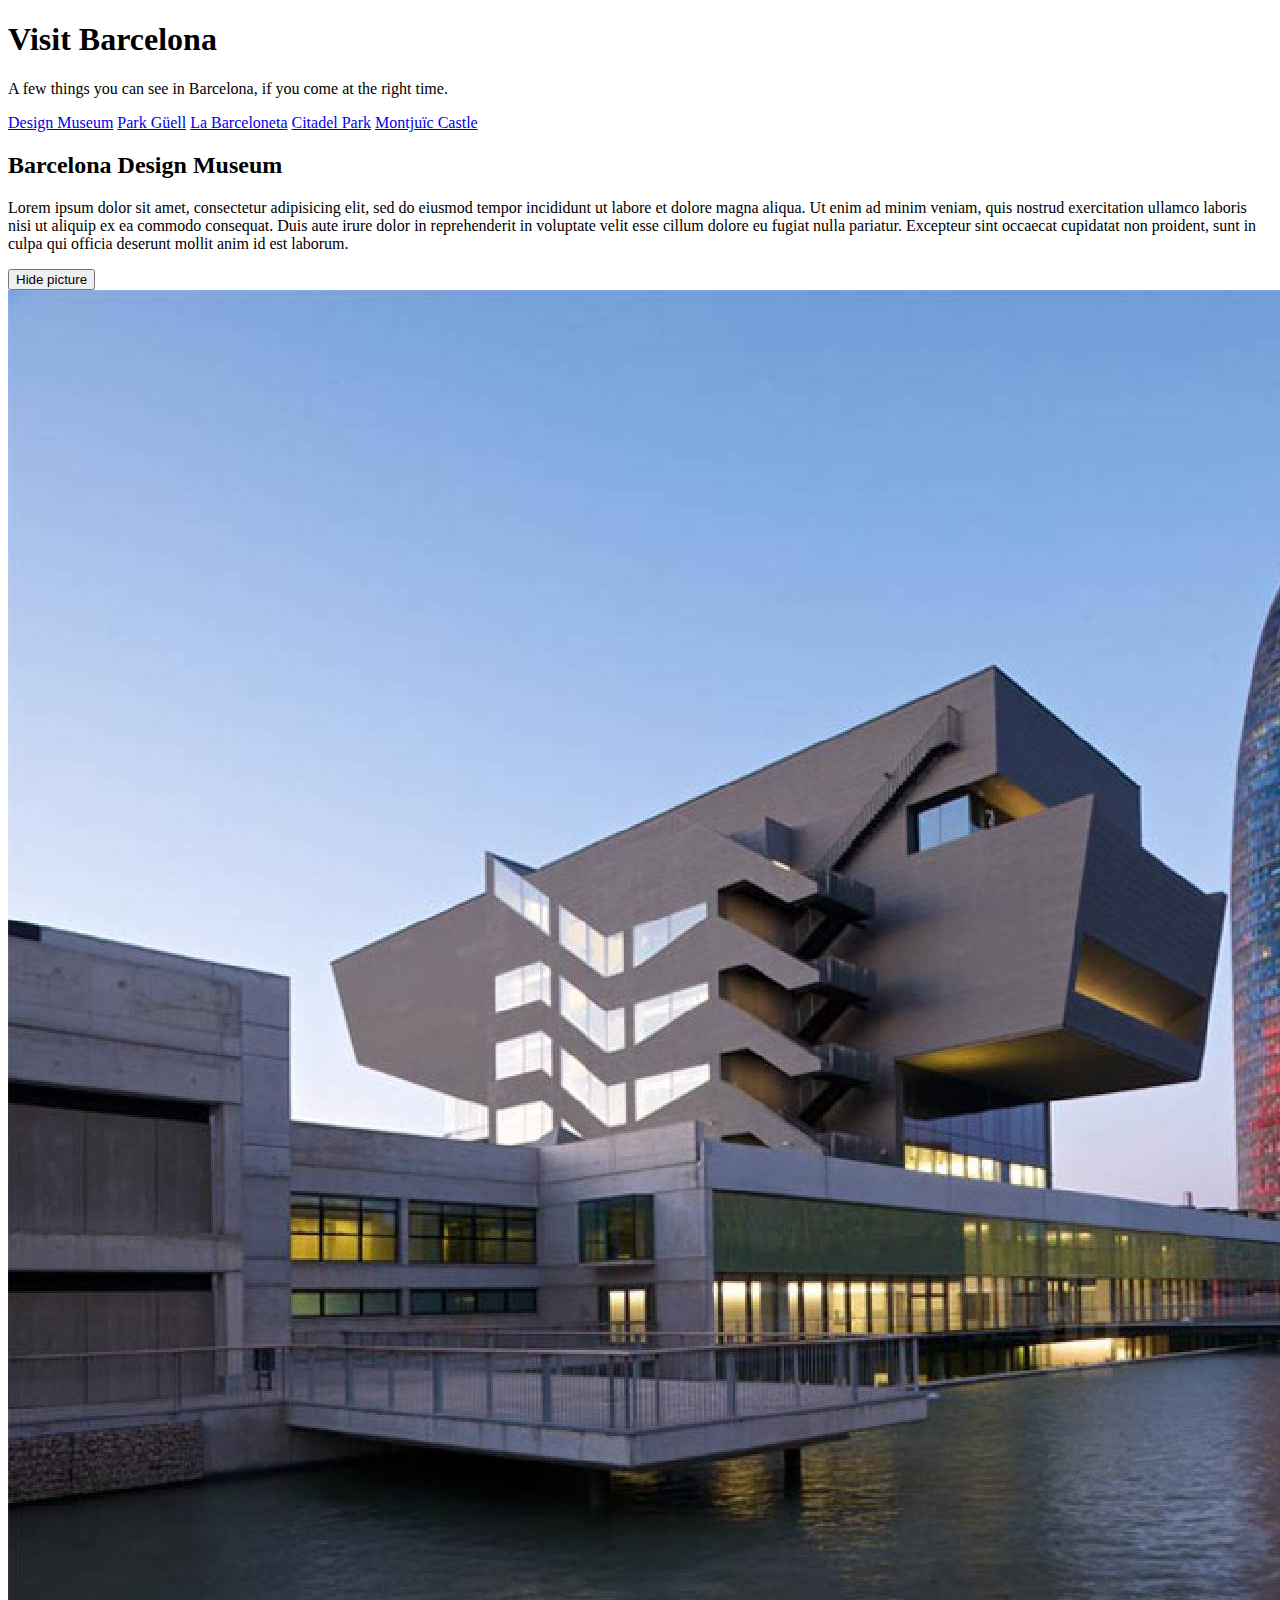
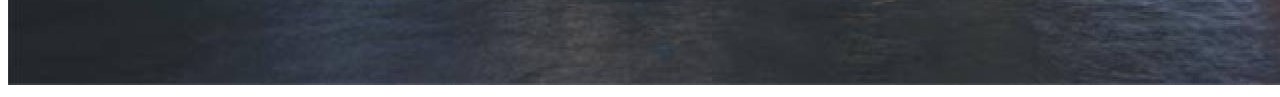
<file: barcelona/index.html>
<!DOCTYPE html>
<html lang="en" dir="ltr">

   <head>
      <meta charset="utf-8">
      <title>Visiting Barcelona</title>
      <link rel="stylesheet" href="css/style.css">
   </head>

   <body>
      <header>
         <h1 id="bcn">Visit Barcelona</h1>
         <p>A few things you can see in Barcelona, if you come at the right time.</p>
         <nav>
            <a href="#" id="disseny">Design Museum</a>
            <a href="#" id="guell">Park Güell</a>
            <a href="#" id="barceloneta">La Barceloneta</a>
            <a href="#" id="citadel">Citadel Park</a>
            <a href="#" id="montjuic">Montjuïc Castle</a>
         </nav>
      </header>
      <main>
         <h2 id="title">Barcelona Design Museum</h2>
         <section id="a_box">

         </section>
         <section id="">
            <p>Lorem ipsum dolor sit amet, consectetur adipisicing elit, sed do eiusmod tempor incididunt ut labore et dolore magna aliqua. Ut enim ad minim veniam, quis nostrud exercitation ullamco laboris nisi ut aliquip ex ea commodo
               consequat. Duis aute irure dolor in reprehenderit in voluptate velit esse cillum dolore eu fugiat nulla pariatur. Excepteur sint occaecat cupidatat non proident, sunt in culpa qui officia deserunt mollit anim id est laborum.</p>
         </section>

         <button type="button" name="button">Hide picture</button>
         <img src="images/disseny.jpg" alt="" id="main_pic" class="image">
      </main>

      <!-- Scripts -->
      <script src="https://ajax.googleapis.com/ajax/libs/jquery/3.3.1/jquery.min.js">
      </script>
      <script>
         var bcnClicked = false;
         var imgBig = "no";
         $(document).ready(function() {
            $("#bcn").click(function() {
               if (bcnClicked === true) {
                  //bcnClicked is true. We have to make the font small.
                  $("#bcn").css("font-size", "40px");
                  bcnClicked = false;
               } else {
                  //bcnClicked is false. We have to make the font big.
                  $("#bcn").css("font-size", "60px");
                  bcnClicked = true;
               }
            });
            $("#bcn").click(function() {
               if (imgBig === "no") {
                  //we have not clicked the image. Make it bigger.
                  $("#main_pic").css("width", "800px");
                  imgBig = "yes";
               } else {
                  //make it smaller.
                  $("#main_pic").css("width", "400px");
                  imgBig = "no";


               }
            });
            //$("#a_box").html("<p>This is a paragraph.</p>");

         });

      </script>
   </body>

</html>
</file>
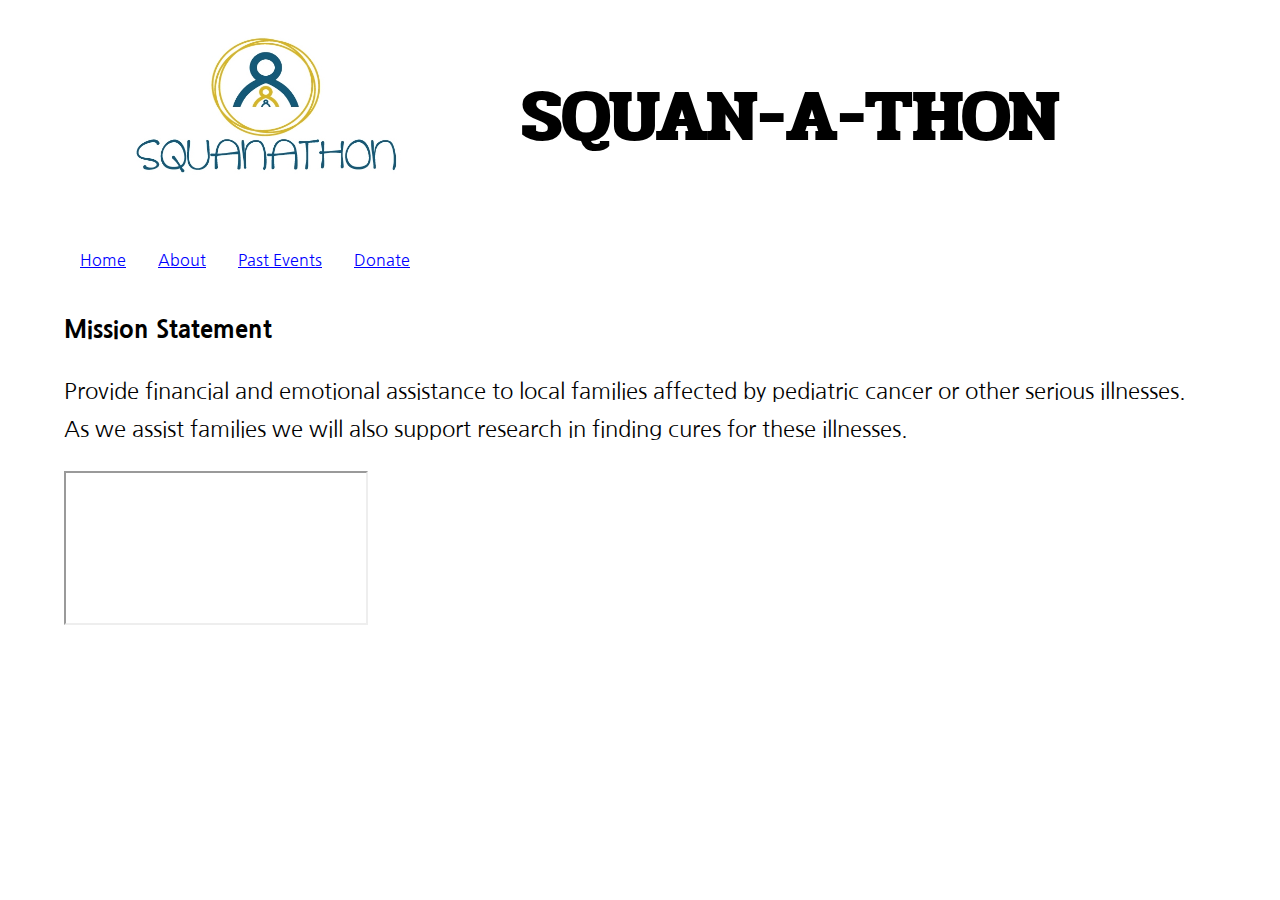
<file: FinalWebsite/index.html>
<!DOCTYPE html>
<html lang="en" dir="ltr">

	<head>
		<!-- Global site tag (gtag.js) - Google Analytics-->
		<script async src="https://www.googletagmanager.com/gtag/js?id=UA-152968146-1"></script>
		<script>
			window.dataLayer = window.dataLayer || [];

			function gtag() {
				dataLayer.push(arguments);
			}
			gtag('js', new Date());
			gtag('config', 'UA-152968146-1');

		</script>

		<meta charset="utf-8">
		<link rel="stylesheet" href="css/main.css">
		<link rel="stylesheet" href="css/index.css">
		<link rel="stylesheet" href="css/mobile.css">

		<link href="https://fonts.googleapis.com/css?family=Indie+Flower&display=swap" rel="stylesheet">
		<link href="https://fonts.googleapis.com/css?family=Nanum+Gothic:400,700,800&display=swap" rel="stylesheet">
		<link href="https://fonts.googleapis.com/css?family=Pridi&display=swap" rel="stylesheet">

		<link href="https://fonts.googleapis.com/css?family=Pridi&display=swap" rel="stylesheet">
		<title>Squan-a-Thon</title>
	</head>

	<body>
		<header>
			<section class="grid">
				<section>
					<img id="logo" src="images/logo.jpeg" alt="logo">
				</section>
				<section>
					<h1 id="h1">SQUAN-A-THON</h1>
				</section>
			</section>
			<ul>
				<li> <a href="index.html">Home</a> </li>
				<li> <a href="about.html">About</a> </li>
				<li><a href="past.html">Past Events</a> </li>
				<li> <a href="donate.html">Donate</a> </li>
			</ul>


		</header>
		<main>
			<h2> Mission Statement </h2>
			<section class="grid_container-index">
				<section class="mission">

					<p class="statement">Provide financial and emotional assistance to local families affected by pediatric cancer or other serious illnesses. As we assist families we will also support research in finding cures for these illnesses.
					</p>
				</section>

				<section>
					<!-- <a href="https://www.youtube.com/watch?v=NHTIXMdnPjQ">
						<img id="img2016" src="images/homepagepic.jpg" alt="2016">
					</a> -->
					<iframe id="home_movie" src="https://www.youtube.com/embed/NHTIXMdnPjQ" allow="accelerometer; autoplay; encrypted-media; gyroscope; picture-in-picture" allowfullscreen></iframe>
				</section>
			</section>
		</main>
	</body>

</html>
</file>
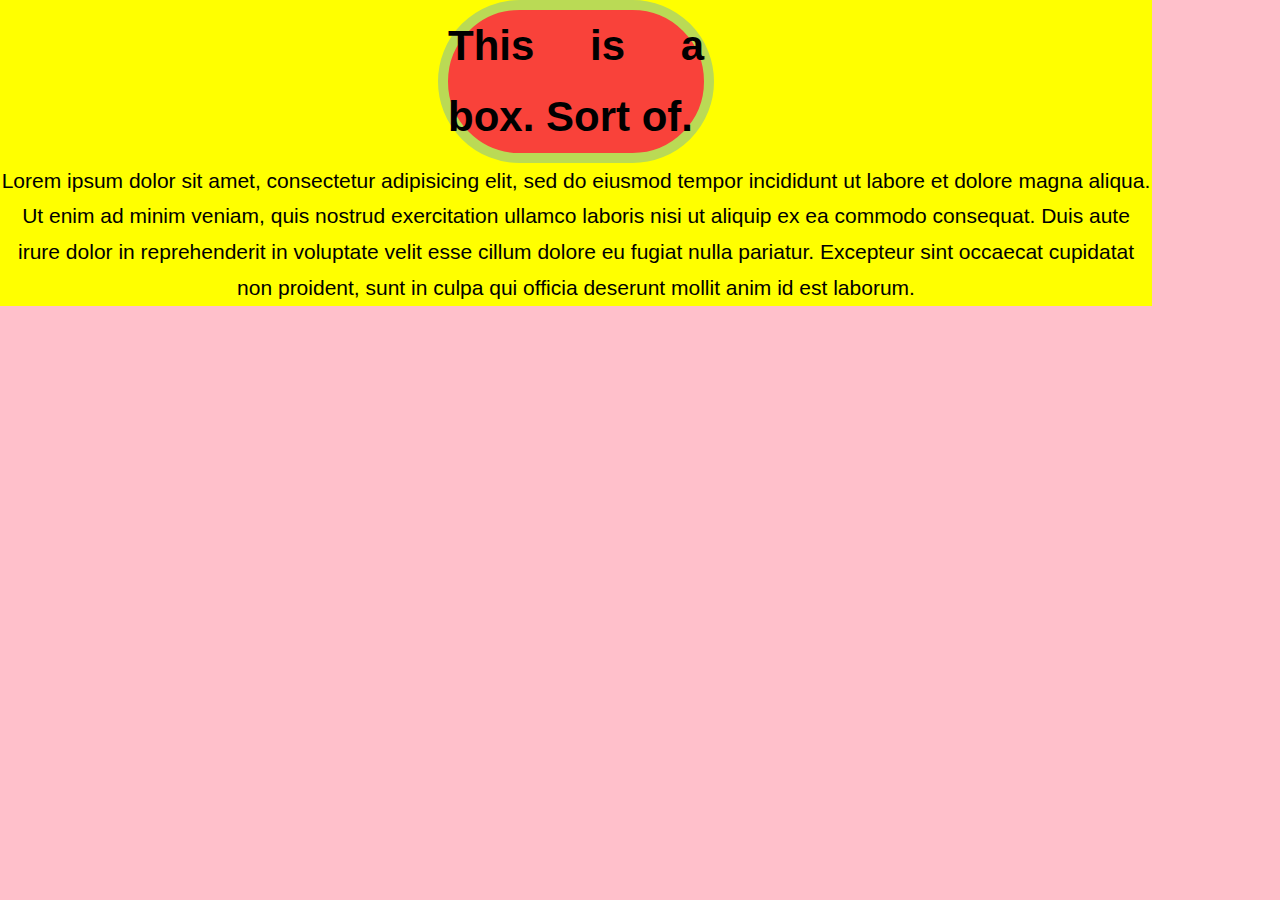
<file: class_examples/box_model/index.html>
<!DOCTYPE html>
<html lang="en" dir="ltr">
    <head>
        <meta charset="utf-8">
        <title>An example of the Box Model</title>
        <meta name= "author" content="Karly Grogan">
        <link rel="stylesheet" href="style.css">
        <link rel= "stylesheet" href="queries.css">
    </head>
    <body>
        <main>
            <article class="my_box">
                <h1>This is a box. Sort of.</h1>
                <p> Lorem ipsum dolor sit amet, consectetur adipisicing elit,
                    sed do eiusmod tempor incididunt ut labore et dolore magna aliqua.
                    Ut enim ad minim veniam, quis nostrud exercitation ullamco laboris
                    nisi ut aliquip ex ea commodo consequat. Duis aute irure dolor in
                    reprehenderit in voluptate velit esse cillum dolore eu fugiat nulla pariatur.
                    Excepteur sint occaecat cupidatat non proident, sunt in culpa qui officia deserunt
                    mollit anim id est laborum.
                </p>
            </article>
        </main>
    </body>
</html>
</file>
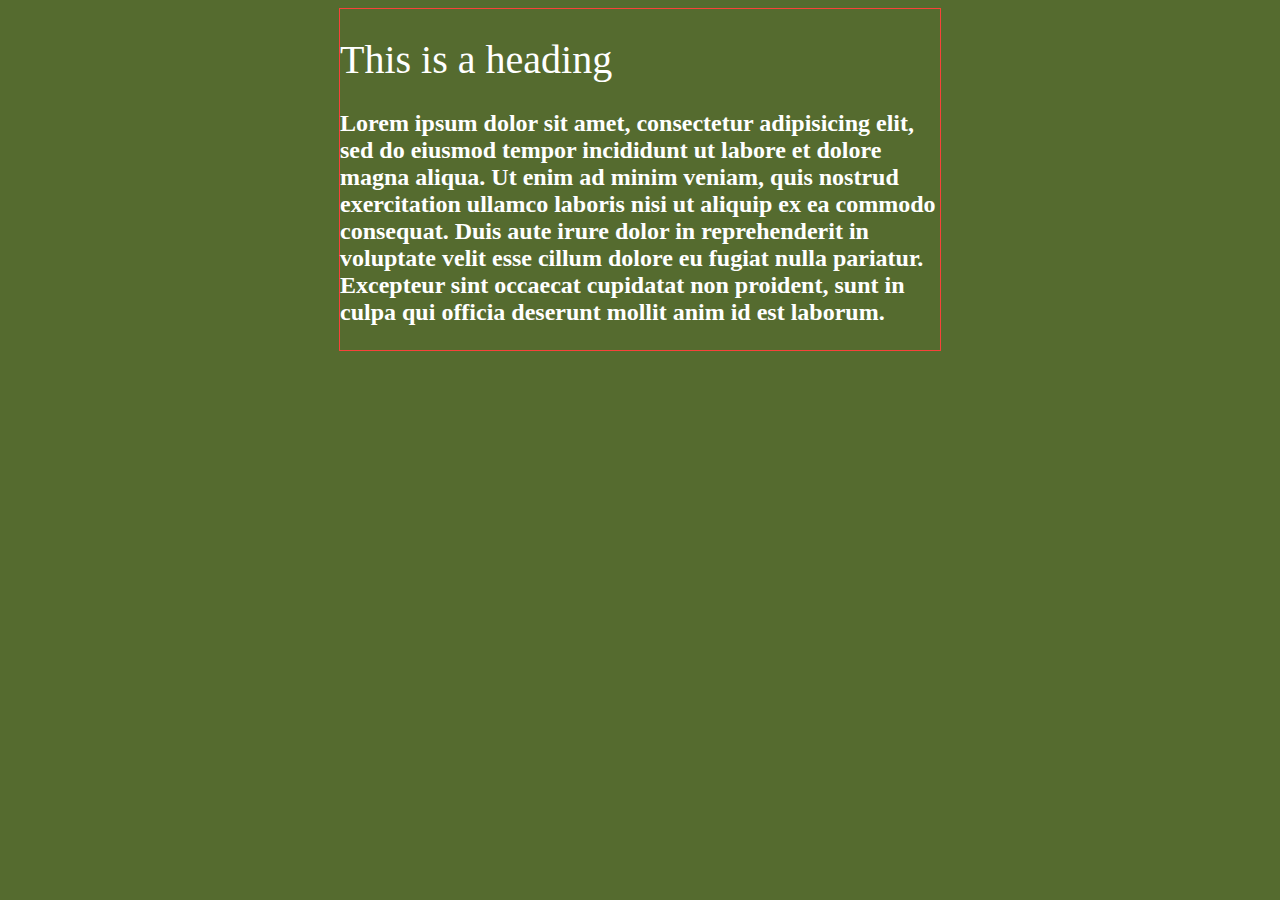
<file: class_examples/css_intro/index.html>
<!DOCTYPE html>
<html lang="en" dir="ltr">
  <head>
    <meta charset="utf-8">
    <title></title>
    <link rel="stylesheet" href="style.css">
  </head>
  <body>
      <main>
          <section id="centered">
            <h1>This is a heading</h1>
            <p>Lorem ipsum dolor sit amet, consectetur adipisicing elit,
              sed do eiusmod tempor incididunt ut labore et dolore magna aliqua.
              Ut enim ad minim veniam, quis nostrud exercitation ullamco laboris nisi
              ut aliquip ex ea commodo consequat. Duis aute irure dolor in reprehenderit in voluptate velit esse
              cillum dolore eu fugiat nulla pariatur. Excepteur sint occaecat cupidatat non proident, sunt in
              culpa qui officia deserunt mollit anim id est laborum.</p>
          </section>

      </main>
  </body>
</html>
</file>
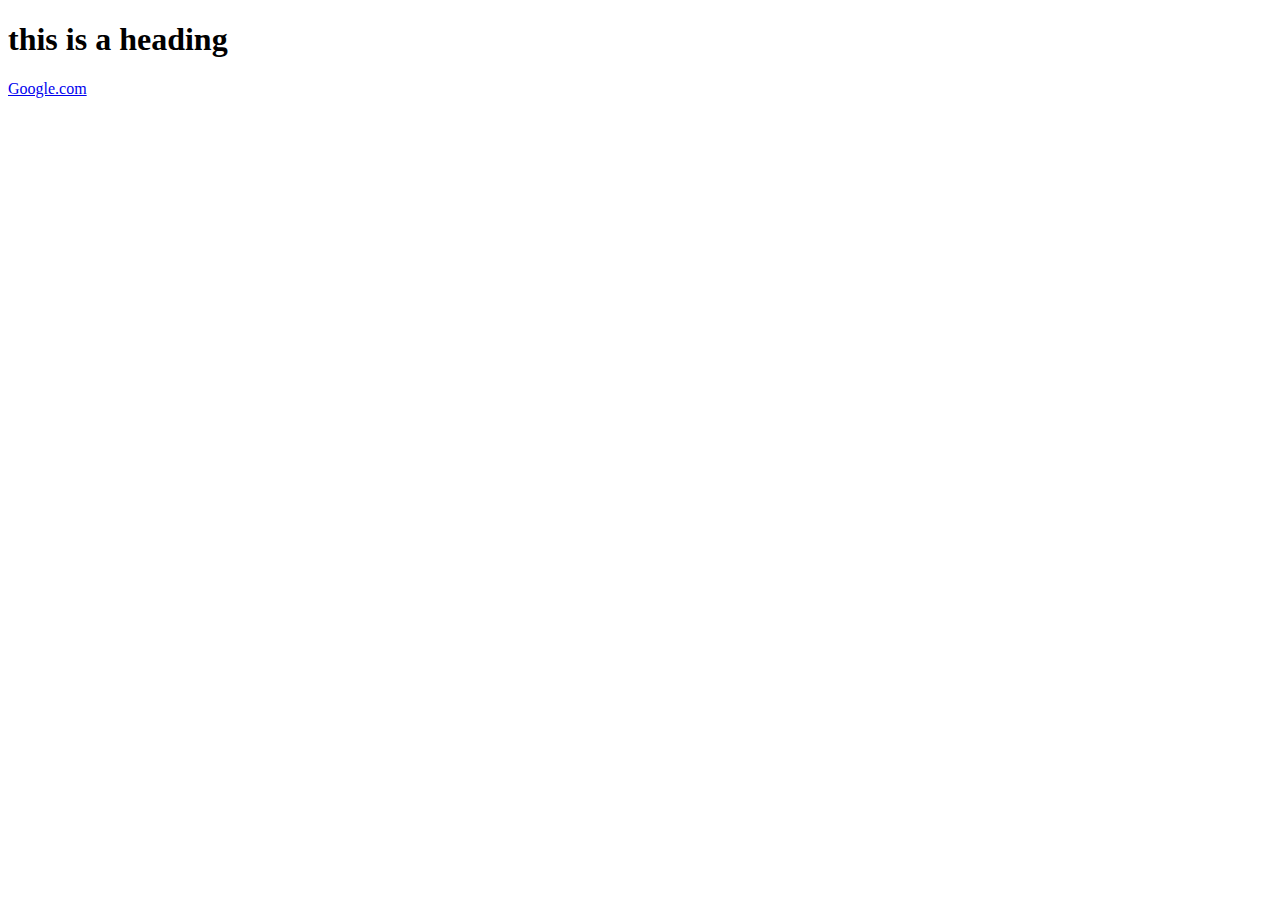
<file: class_examples/js_intro/index.html>
<!DOCTYPE html>
<html lang="en" dir="ltr">
    <head>
        <meta charset="utf-8">
        <title>My Title</title>
        <script src= "https:////ajax.googleapis.com/ajax/libs/jquery/3.3.1/jquery.min.js"> </script>
    </head>
    <body>
        <h1>this is a heading</h1>
        <a href="https://google.com"> Google.com</a>
        <script src="script.js"> </script>

    </body>
</html>
</file>
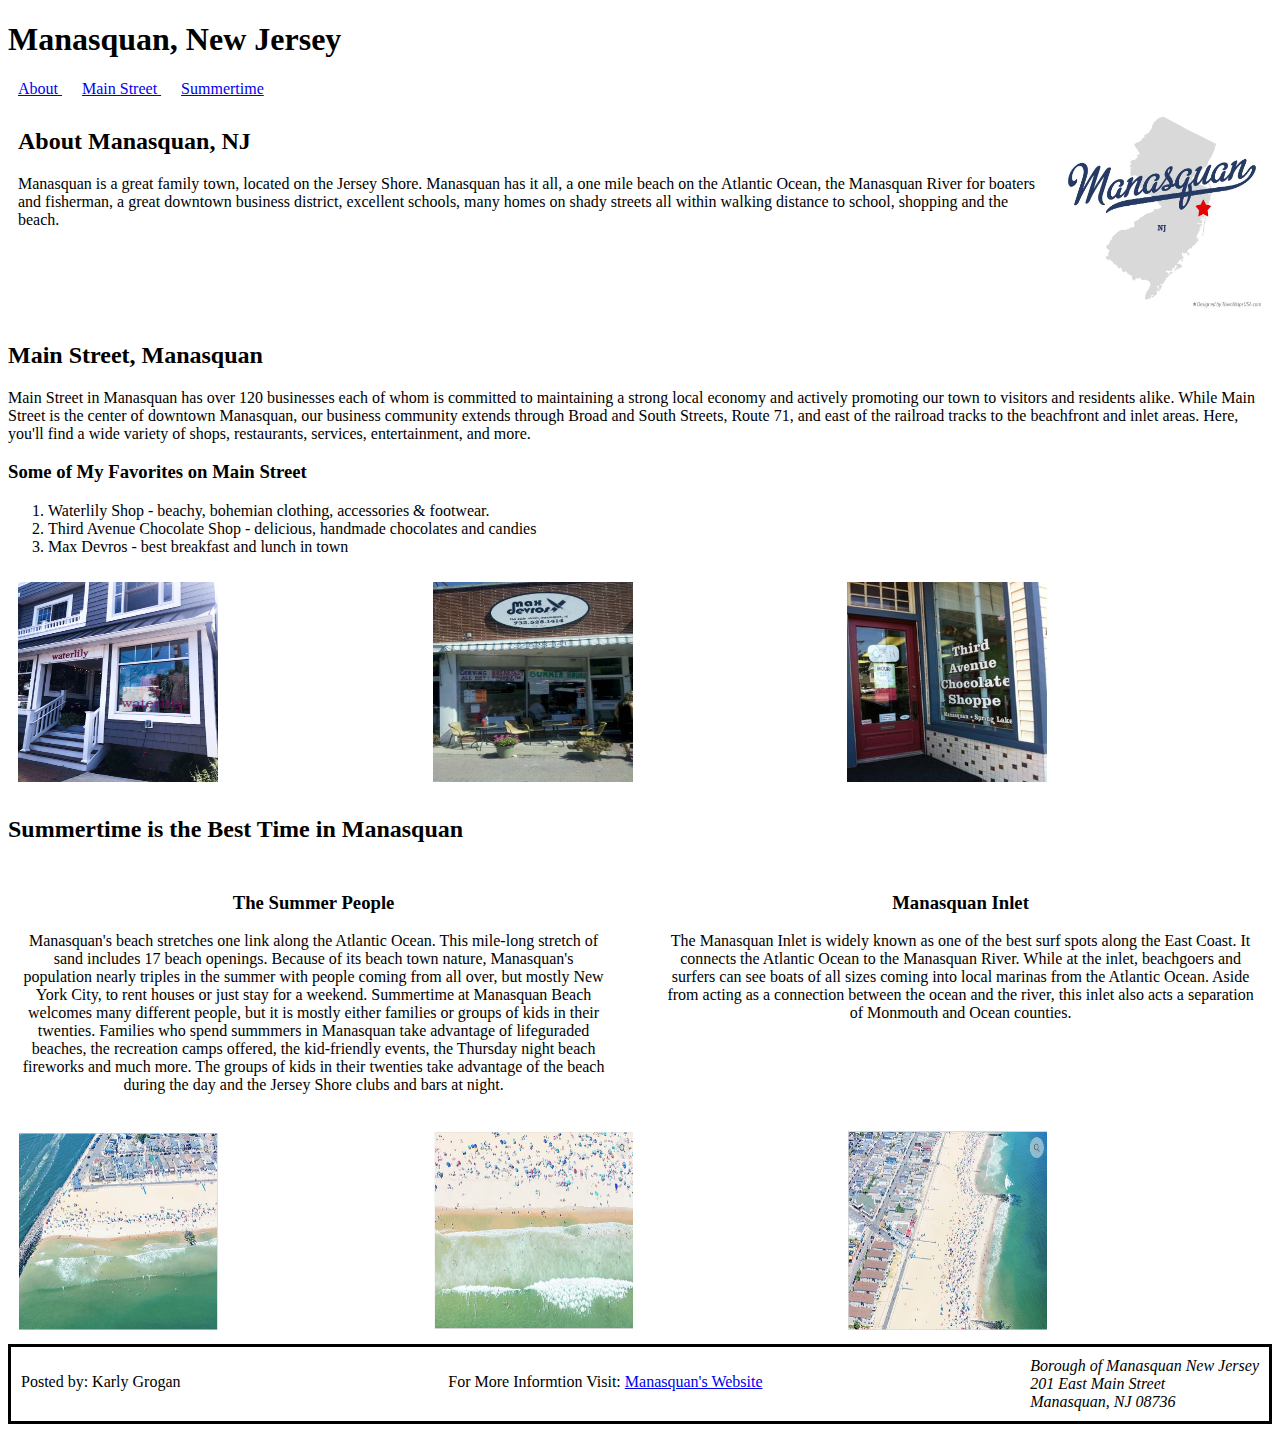
<file: homework/responsive/index.html>
<!DOCTYPE html>
<html lang="en" dir="ltr">

   <head>
      <meta charset="utf-8">
      <meta name="author" content="Karly Grogan">
      <meta name="description" content="this is a website about Manasquan, New Jersey">
      <meta name="viewport" content="width=device-width">
      <link rel="stylesheet" href="css/mobile.css">
      <link rel="stylesheet" href="css/desktop.css">

      <title>Manasquan, New Jersey</title>
   </head>

   <body>
      <header>
         <h1> Manasquan, New Jersey </h1>
      </header>
      <main>
         <nav>
            <ul>
               <li> <a href="#about"> About </a> </li>
               <li> <a href="#mainstreet"> Main Street </a> </li>
               <li> <a href="#summer"> Summertime </a> </li>
            </ul>
         </nav>
         <div class="grid_container1">
            <div>
               <h2 class="heading" id="about"> About Manasquan, NJ </h2>
               <p> Manasquan is a great family town, located on the Jersey Shore. Manasquan has it all,
                  a one mile beach on the Atlantic Ocean, the Manasquan River for boaters and fisherman,
                  a great downtown business district, excellent schools, many homes on shady streets all
                  within walking distance to school, shopping and the beach.</p>
            </div>
            <div>
               <img src="images/map.jpg" alt="Manasquan" width="200" height="200">
            </div>
         </div>

         <h2 class="heading" id="mainstreet"> Main Street, Manasquan </h2>
         <p> Main Street in Manasquan has over 120 businesses each of whom is committed to
            maintaining a strong local economy and actively promoting our town to visitors and
            residents alike. While Main Street is the center of downtown Manasquan, our business
            community extends through Broad and South Streets, Route 71, and east of the railroad
            tracks to the beachfront and inlet areas. Here, you'll find a wide variety of shops,
            restaurants, services, entertainment, and more.</p>
         <h3> Some of My Favorites on Main Street</h3>
         <ol>
            <li> Waterlily Shop - beachy, bohemian clothing, accessories & footwear. </li>
            <li> Third Avenue Chocolate Shop - delicious, handmade chocolates and candies </li>
            <li> Max Devros - best breakfast and lunch in town </li>
         </ol>
         <div class="grid_container2">
            <div>
               <a target="_blank" href="waterlilyt.jpg">
                  <img src="images/waterlilyt.jpg" alt="Waterlily" width="200" height="200">
               </a>
            </div>

            <div>
               <a target="_blank" href="maxdevros.jpg">
                  <img src="images/maxdevros.jpg" alt="Max Devros" width="200" height="200">
               </a>
            </div>

            <div>
               <img src="images/tacs.jpg" alt="Third Ave Chocolate Shop" width="200" height="200">
               <a target="_blank" href="tacs.jpg">
               </a>
            </div>
         </div>

         <h2 class="heading" id="summer"> Summertime is the Best Time in Manasquan </h2>
         <div class="grid_container3">
            <div>
               <h3> The Summer People </h3>
               <p>Manasquan's beach stretches one link along the Atlantic Ocean. This mile-long stretch of sand
                  includes 17 beach openings. Because of its beach town nature, Manasquan's population nearly triples
                  in the summer with people coming from all over, but mostly New York City, to rent houses
                  or just stay for a weekend. Summertime at Manasquan Beach welcomes many different people, but it is
                  mostly either families or groups of kids in their twenties. Families who spend summmers in Manasquan
                  take advantage of lifeguraded beaches, the recreation camps offered, the kid-friendly events, the
                  Thursday night beach fireworks and much more. The groups of kids in their twenties take advantage of the beach
                  during the day and the Jersey Shore clubs and bars at night.</p>
            </div>
            <div>
               <h3> Manasquan Inlet </h3>
               <p> The Manasquan Inlet is widely known as one of the best surf spots along the East Coast.
                  It connects the Atlantic Ocean to the Manasquan River. While at the inlet, beachgoers
                  and surfers can see boats of all sizes coming into local marinas from the Atlantic Ocean.
                  Aside from acting as a connection between the ocean and the river, this inlet also
                  acts a separation of Monmouth and Ocean counties.</p>
            </div>
         </div>

         <div class="grid_container2">
            <div>
               <a target="_blank" href="inlet.jpg">
                  <img src="images/inlet.jpg" alt="Manasquan Inlet" width="200" height="200">
               </a>
            </div>

            <div>
               <a target="_blank" href="riddle.jpg">
                  <img src="images/riddle.jpg" alt="Riddle" width="200" height="200">
               </a>
            </div>

            <div>
               <a target="_blank" href="main.jpg">
                  <img src="images/main.jpg" alt="Main" width="200" height="200">
               </a>
            </div>
         </div>
      </main>
      <footer>
         <div class="grid_container4">
            <p> Posted by: Karly Grogan </p>
            <p> For More Informtion Visit:
               <a href="https://www.manasquan-nj.gov/home/pages/about-manasquan">Manasquan's Website</a>
            </p>
            <address> Borough of Manasquan New Jersey <br>
               201 East Main Street <br>
               Manasquan, NJ 08736
            </address>
         </div>
      </footer>




   </body>

</html>
</file>
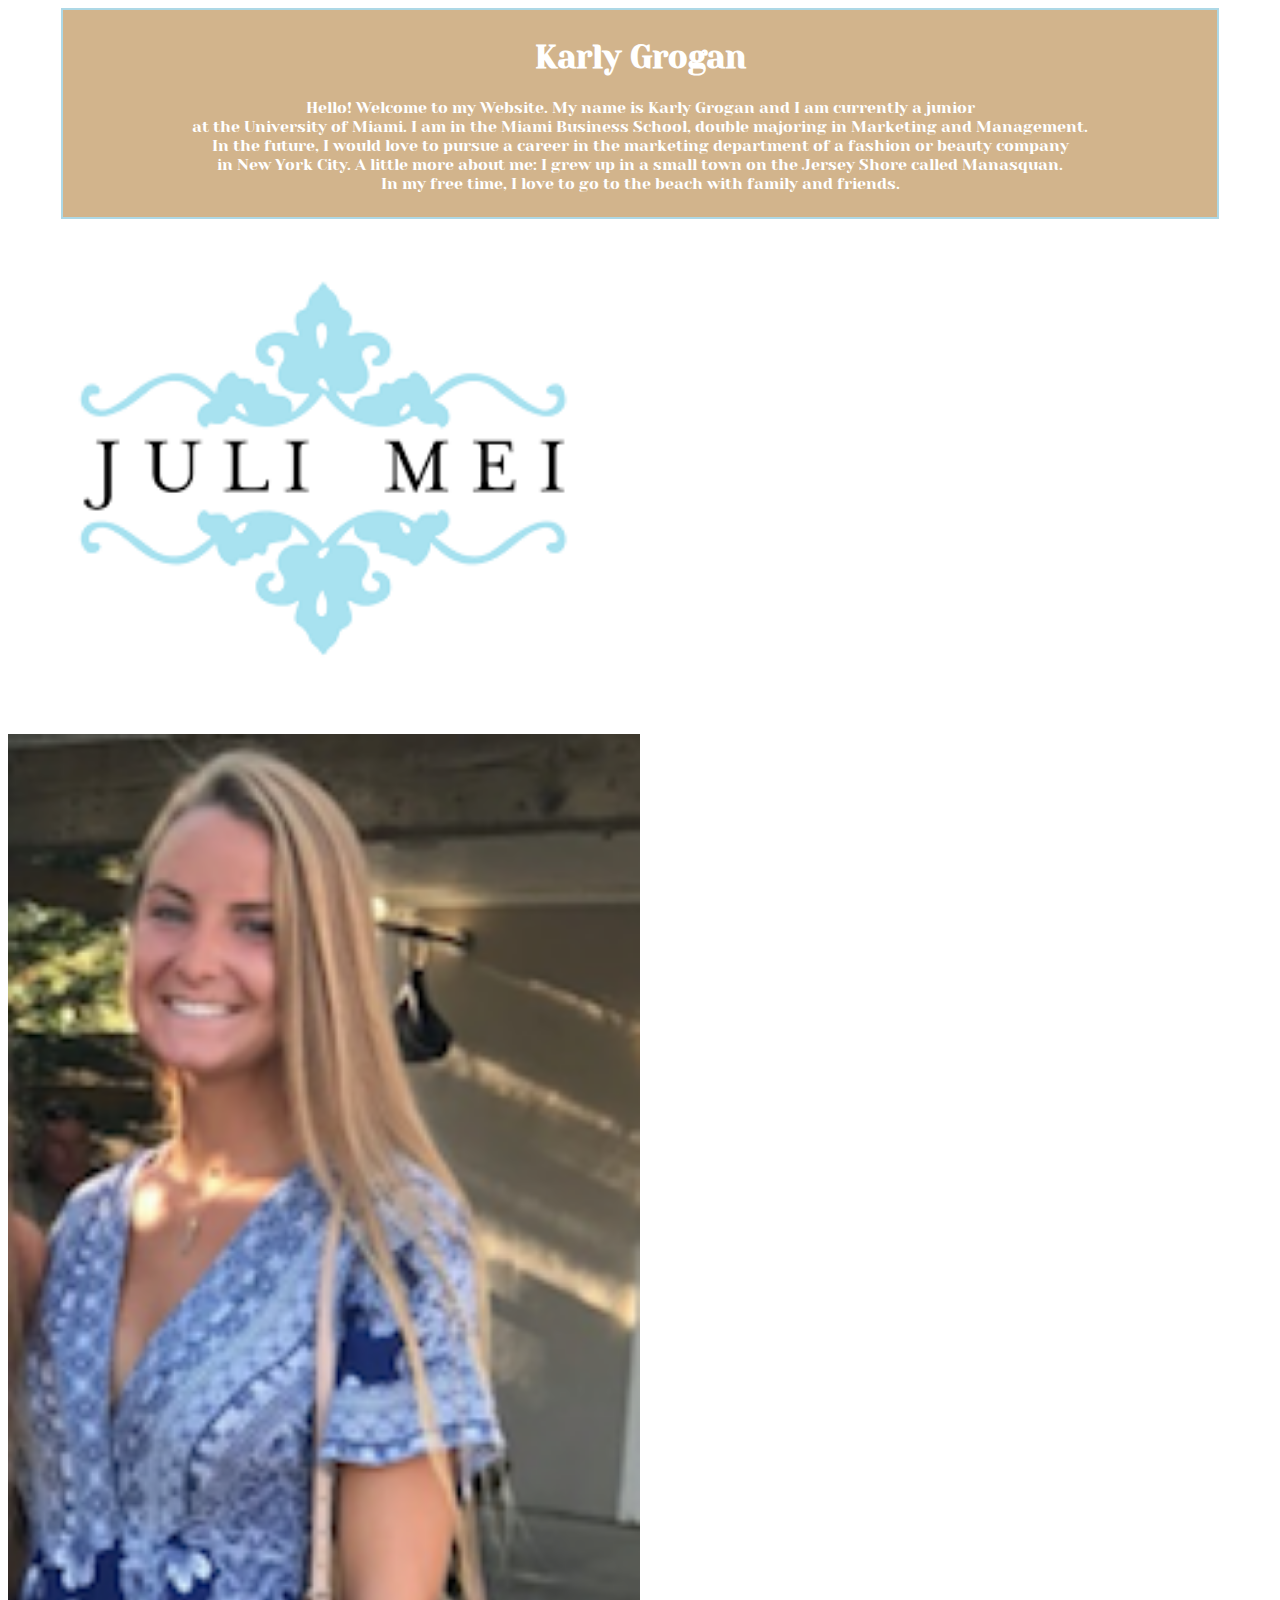
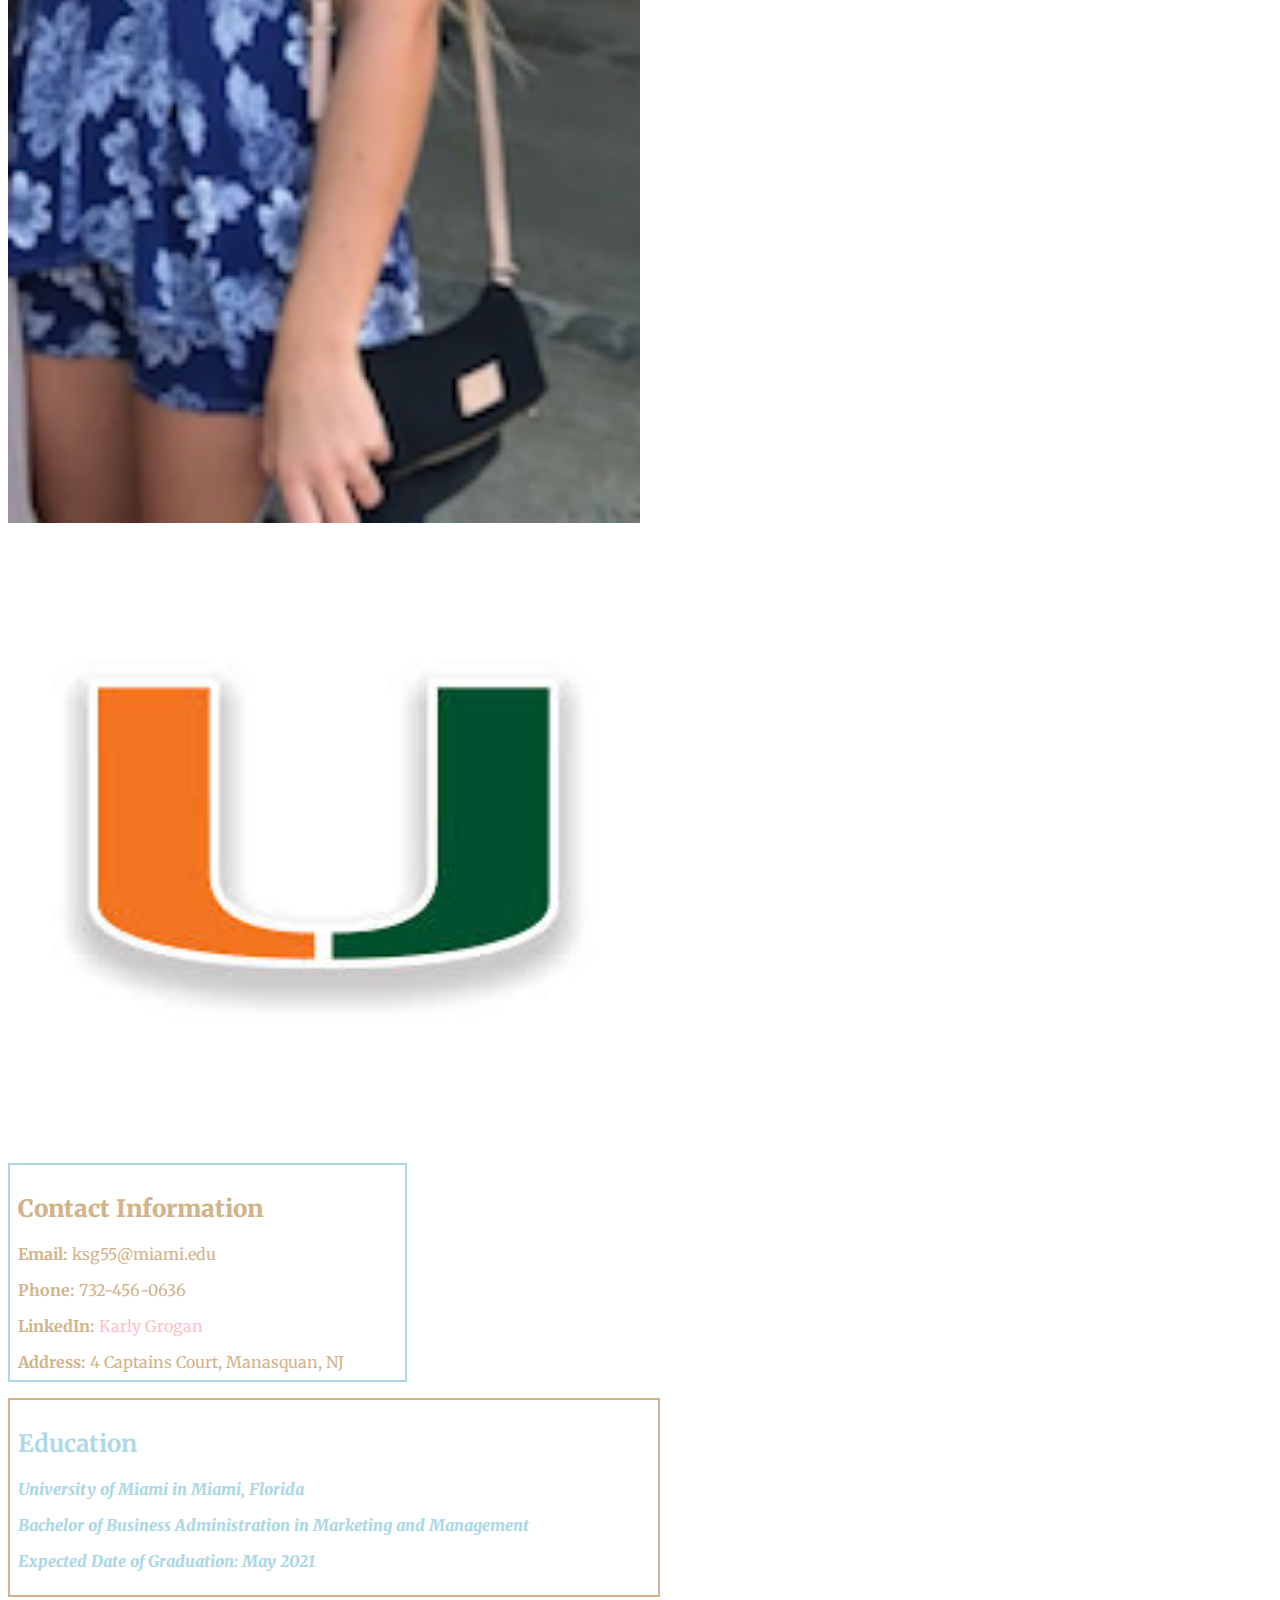
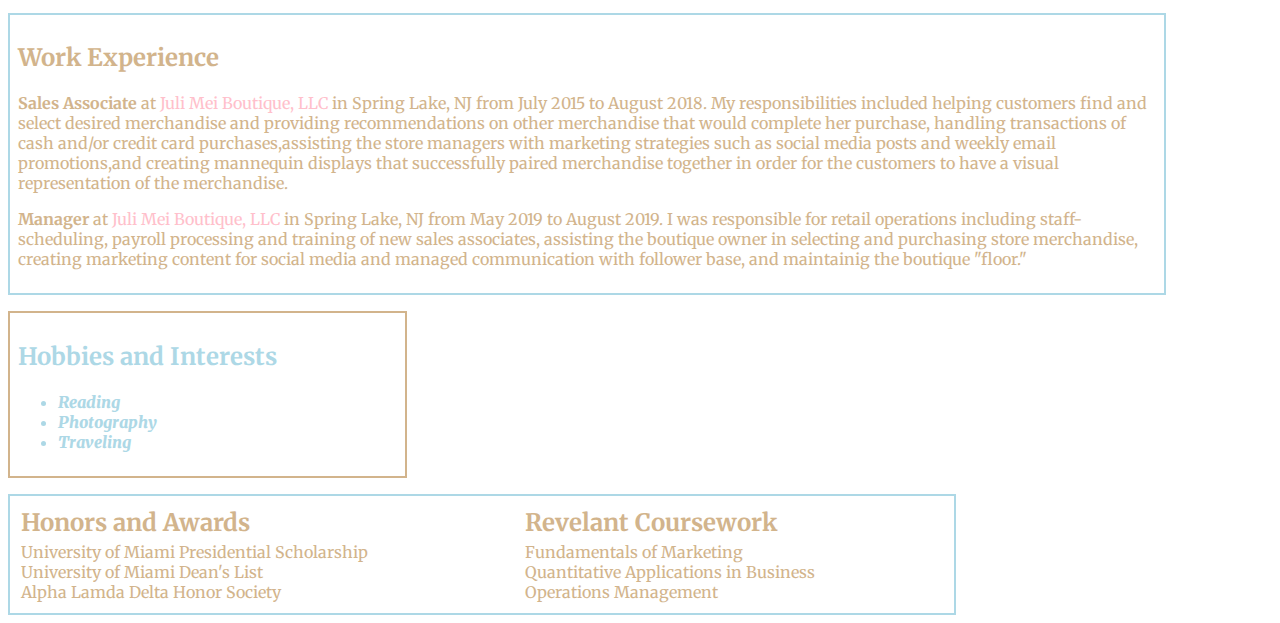
<file: homework/Resume/index.html>
<!DOCTYPE html>
<html lang="en" dir="ltr">
  <head>
    <meta charset="utf-8">
    <meta name="author" content="Karly Grogan">
    <meta name="description" content="This is a page for learning about html">
    <title>Karly Grogan's Resume</title>
    <link rel="stylesheet"
    href="style.css">
    <link href="https://fonts.googleapis.com/css?family=Merriweather&display=swap" rel="stylesheet">
    <link href="https://fonts.googleapis.com/css?family=Yeseva+One&display=swap" rel="stylesheet">
  </head>
  <body>
    <section id= "headingborder">
      <header>
    <h1 class= "about"> Karly Grogan</h1>
      </header>
    <p class= "about"> Hello! Welcome to my Website. My name is Karly Grogan and I am currently a junior <br>
      at the University of Miami. I am in the Miami Business School, double majoring in Marketing and Management. <br>
      In the future, I would love to pursue a career in the marketing department of a fashion or beauty company <br>
       in New York City. A little more about me: I grew up in a small town on the Jersey Shore called Manasquan. <br>
      In my free time, I love to go to the beach with family and friends.  </p>
    </section>
<!-- add more here -->
<section id= "imgborders">
  <section class= "row">
    <section class="column">
      <img src= "images/jm.jpeg" alt="JuliMei" style="width:50%" >
    </section>
    <section class="column">
      <img src="images/me.jpeg" alt="KarlyGrogan" style="width:50%">
    </section>
    <section class="column">
      <img src= "images/u.jpeg" alt= "U" style="width:50%">
    </section>
  </section>
</section>


    <section id="contactborder">
    <h2 class= "tanheadingcolor"> Contact Information</h2>
      <section class= "tantextcolor">
    <p><b>Email:</b> ksg55@miami.edu</p>
    <p><b>Phone:</b> 732-456-0636</p>
    <p><b>LinkedIn:</b> <a href="https://www.linkedin.com/in/karly-grogan-074231152/"> Karly Grogan </a>
    <address id="normal"> <b> Address:</b> 4 Captains Court, Manasquan, NJ </address>
      </section>
  </section>
<p class= "whitespace"> </p>
<section id= "eduborder">
  <h2 class= "ltblueheadingcolor"> Education </h2>
    <section class= "ltbluetextcolor",
    <section id= "eduitalics">
  <p> University of Miami in Miami, Florida </p>
  <p> Bachelor of Business Administration in Marketing and Management </p>
  <p> Expected Date of Graduation: May 2021 </p>
  </section>
    </section>
</section>
<p class= "whitespace"> </p>
<section id= "workexpborder">
    <header class= "tanheadingcolor">
      <h2>Work Experience</h2>
    </header>
          <section class = "tantextcolor">
    <p> <b>Sales Associate</b> at <a href= "https://julimei.com/"> Juli Mei Boutique, LLC</a>  in Spring Lake, NJ from July 2015 to August 2018. My responsibilities
      included helping customers find and select desired merchandise and providing recommendations on other merchandise
      that would complete her purchase, handling transactions of cash and/or credit card purchases,assisting the store
      managers with marketing strategies such as social media posts and weekly email promotions,and creating mannequin displays
      that successfully paired merchandise together in order for the customers to have a visual representation
      of the merchandise.</p>

      <p> <b>Manager</b> at <a href= "https://julimei.com/"> Juli Mei Boutique, LLC</a> in Spring Lake, NJ from May 2019 to August 2019. I was responsible
        for retail operations including staff-scheduling, payroll processing and training of new sales associates, assisting the
        boutique owner in selecting and purchasing store merchandise, creating marketing content for social media and managed communication
         with follower base, and maintainig the boutique "floor." </p>
          </section>
</section>
<!-- once tutoring job is solified, add that to experience -->
<p class= "whitespace"> </p>
<section id= "listborder">
<h2 class= "ltblueheadingcolor">Hobbies and Interests</h2>
<ul class= "ltbluetextcolor">
  <section id="listitemsstyle">
  <li>Reading</li>
  <li>Photography</li>
  <li>Traveling</li>
</ul>
</section>
</section>

<p class= "whitespace"> </p>

<table id= "tableborder">
  <tr class="tanheadingcolor">
<th class="Honors"> Honors and Awards </th>
<th class= "Honors"> Revelant Coursework</th>
</tr>
<tr class="tantextcolor">
  <td> University of Miami Presidential Scholarship <br>
  University of Miami Dean's List <br>
Alpha Lamda Delta Honor Society</td>
  <td>Fundamentals of Marketing <br>
  Quantitative Applications in Business <br>
Operations Management </td>
</tr>
</table>


  </body>
</html>
</file>
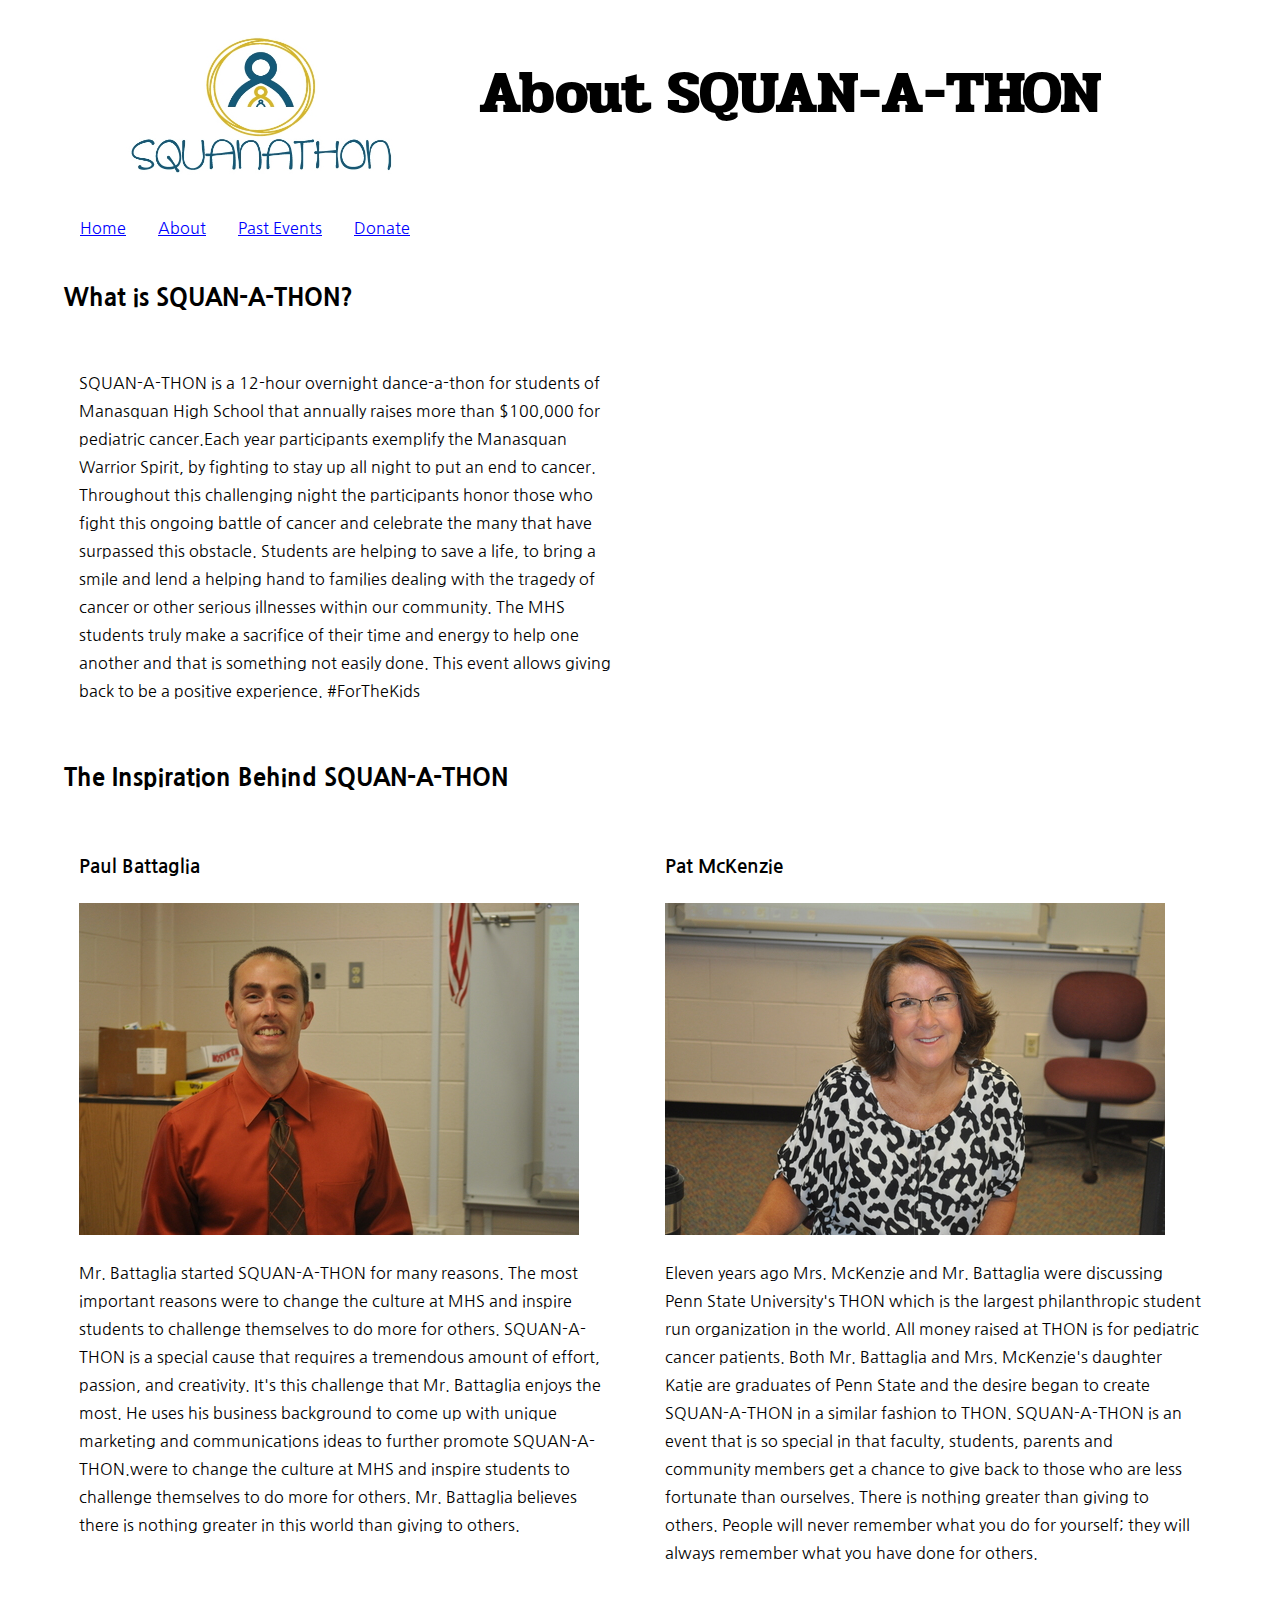
<file: FinalWebsite/about.html>
<!DOCTYPE html>
<html lang="en" dir="ltr">

	<head>
		<!-- Global site tag (gtag.js) - Google Analytics-->
		<script async src="https://www.googletagmanager.com/gtag/js?id=UA-152968146-1"></script>
		<script>
			window.dataLayer = window.dataLayer || [];

			function gtag() {
				dataLayer.push(arguments);
			}
			gtag('js', new Date());
			gtag('config', 'UA-152968146-1');

		</script>

		<meta charset="utf-8">
		<meta name="viewport" content="width=device-width">

		<link rel="stylesheet" href="css/main.css">
		<link rel="stylesheet" href="css/about.css">
		<link rel="stylesheet" href="css/mobile.css">

		<link href="https://fonts.googleapis.com/css?family=Indie+Flower&display=swap" rel="stylesheet">
		<link href="https://fonts.googleapis.com/css?family=Nanum+Gothic:400,700,800&display=swap" rel="stylesheet">
		<link href="https://fonts.googleapis.com/css?family=Pridi&display=swap" rel="stylesheet">

		<script src="https://cdn.jsdelivr.net/npm/jquery@3.4.1/dist/jquery.min.js"></script>

		<title>About SQUAN-A-THON</title>
	</head>

	<body>
		<header>
			<section class="grid">
				<section>
					<img id="logo" src="images/logo.jpeg" alt="logo">
				</section>
				<section>
					<h1>About SQUAN-A-THON</h1>
				</section>
			</section>
			<ul>
				<li> <a href="index.html">Home</a> </li>
				<li> <a href="about.html">About</a> </li>
				<li><a href="past.html">Past Events</a> </li>
				<li> <a href="donate.html">Donate</a> </li>
			</ul>
		</header>
		<main>
			<h2 id="inspiration"> What is SQUAN-A-THON? </h2>
			<section class=grid_container2>
				<section>

					<p id="aboutparagraph"> SQUAN-A-THON is a 12-hour overnight dance-a-thon for students of Manasquan High School that annually raises more than $100,000 for pediatric cancer.Each year participants exemplify the Manasquan Warrior
						Spirit,
						by fighting to
						stay
						up
						all night to put an end to cancer. Throughout this challenging night the participants honor those who fight this ongoing battle of cancer and celebrate the many that have surpassed this obstacle. Students are helping to save a
						life,
						to bring a smile and lend a helping hand to families dealing with the tragedy of cancer or other serious illnesses within our community. The MHS students truly make a sacrifice of their time and energy to help one another and
						that
						is
						something not easily done. This event allows giving back to be a positive experience. #ForTheKids</p>
				</section>
				<section>
					<iframe id="movie1" src="https://www.youtube.com/embed/PmLyghzsctc" frameborder="0" allow="accelerometer; autoplay; encrypted-media; gyroscope; picture-in-picture" allowfullscreen></iframe>
					<!-- <a href="https://www.youtube.com/watch?v=PmLyghzsctc&t=1s">
						<img id="aboutvideo" src="images/aboutvideo.jpg" alt="aboutvideo"> </a> -->
				</section>
			</section>

			<section>
				<h2> The Inspiration Behind SQUAN-A-THON </h2>
			</section>
			<section class="grid_container1">
				<section>
					<h3> Paul Battaglia </h3>
					<img src="images/mrb.jpeg" alt="Mr.B">
					<p> Mr. Battaglia started SQUAN-A-THON for many reasons. The most important reasons were to change the culture at MHS and inspire students to challenge themselves to do more for others. SQUAN-A-THON is a special cause that
						requires a tremendous amount of effort, passion, and creativity. It's this challenge that Mr. Battaglia enjoys the most. He uses his business background to come up with unique marketing and communications ideas to further
						promote SQUAN-A-THON.were to change the culture at MHS and inspire students to challenge themselves to do more for others. Mr. Battaglia believes there is nothing greater in this world than giving to others. </p>
				</section>
				<section>
					<h3> Pat McKenzie </h3>
					<img src="images/mckenzie.jpeg" alt="Mckenzie">
					<p> Eleven years ago Mrs. McKenzie and Mr. Battaglia were discussing Penn State University's THON which is the largest philanthropic student run organization in the world. All money raised at THON is for pediatric cancer
						patients. Both Mr. Battaglia and Mrs. McKenzie's daughter Katie are graduates of Penn State and the desire began to create SQUAN-A-THON in a similar fashion to THON. SQUAN-A-THON is an event that is so special in that
						faculty, students, parents and community members get a chance to give back to those who are less fortunate than ourselves. There is nothing greater than giving to others. People will never remember what you do for
						yourself; they will always remember what you have done for others.</p>
				</section>
			</section>
		</main>
		<script src=" https://ajax.googleapis.com/ajax/libs/jquery/3.3.1/jquery.min.js"> </script>
		<script>
			$(document).ready(function() {
				$("#aboutparagraph").mouseover(function() {
					$("#aboutparagraph").css("font-size", "20px");
				});
			});

		</script>
	</body>

</html>
</file>
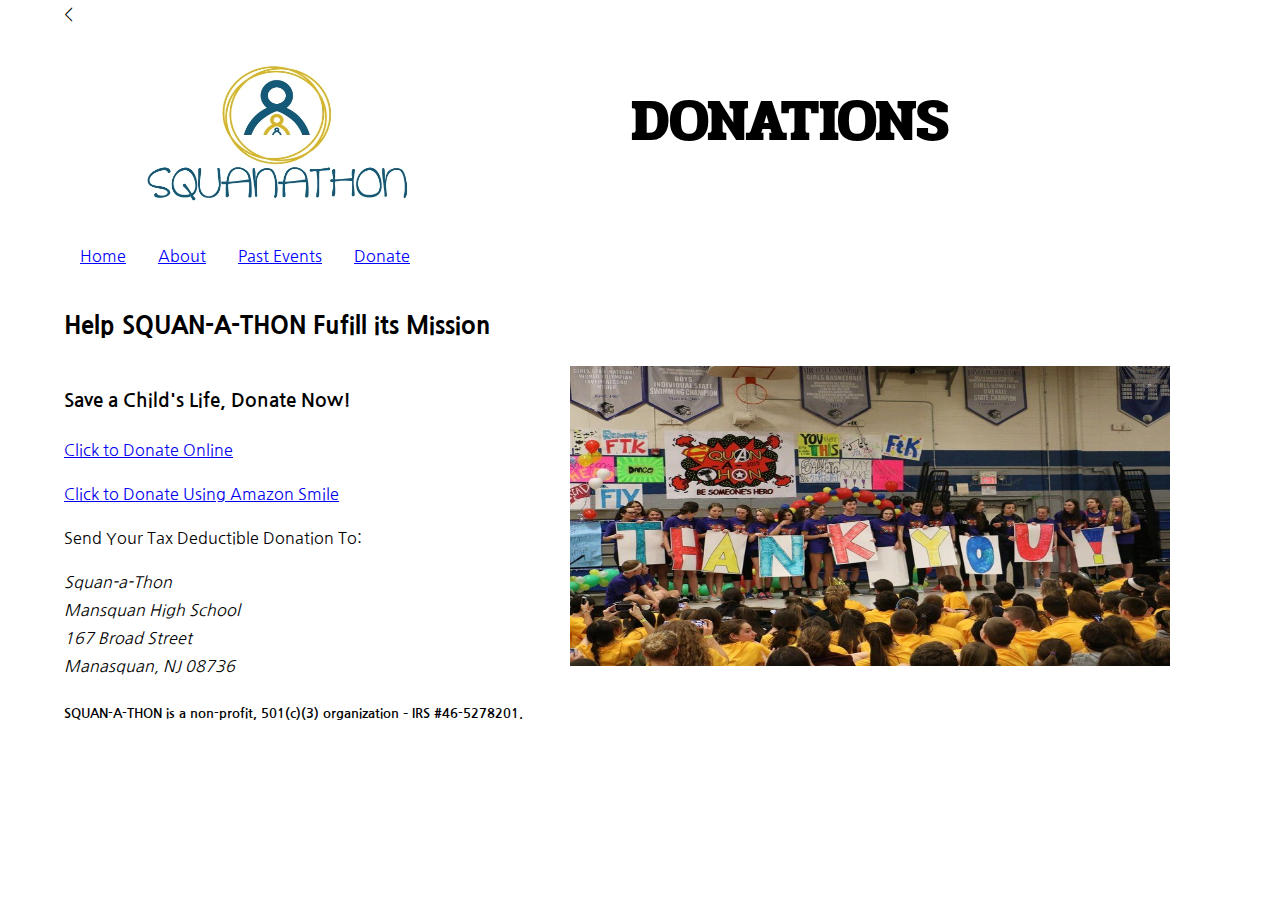
<file: FinalWebsite/donate.html>
<<!DOCTYPE html>
	<html lang="en" dir="ltr">

		<head>
			<!-- Global site tag (gtag.js) - Google Analytics-->
			<script async src="https://www.googletagmanager.com/gtag/js?id=UA-152968146-1"></script>
			<script>
				window.dataLayer = window.dataLayer || [];

				function gtag() {
					dataLayer.push(arguments);
				}
				gtag('js', new Date());
				gtag('config', 'UA-152968146-1');

			</script>

			<meta charset="utf-8">
			<link rel="stylesheet" href="css/main.css">
			<link rel="stylesheet" href="css/donate.css">
			<link rel="stylesheet" href="css/mobile.css">

			<link href="https://fonts.googleapis.com/css?family=Indie+Flower&display=swap" rel="stylesheet">
			<link href="https://fonts.googleapis.com/css?family=Nanum+Gothic:400,700,800&display=swap" rel="stylesheet">
			<link href="https://fonts.googleapis.com/css?family=Pridi&display=swap" rel="stylesheet">

			<link href="https://fonts.googleapis.com/css?family=Pridi&display=swap" rel="stylesheet">
			<title>Squan-a-Thon</title>
		</head>

		<body>
			<header>
				<section class="grid">
					<section>
						<img id="logo" src="images/logo.jpeg" alt="logo">
					</section>
					<section>
						<h1>DONATIONS</h1>
					</section>
				</section>
				<ul>
					<li> <a href="index.html">Home</a> </li>
					<li> <a href="about.html">About</a> </li>
					<li><a href="past.html">Past Events</a> </li>
					<li> <a href="donate.html">Donate</a> </li>
				</ul>
			</header>
			<main>
				<h2> Help SQUAN-A-THON Fufill its Mission </h2>
				<section class="donategrid">
					<section>
						<h3> Save a Child's Life, Donate Now!</h3>
						<a
						 href="https://secure.squarespace.com/checkout/donate?donatePageId=55366512e4b0cfa77f2649c4&ss_cid=3bf8ae19-1770-43a0-8997-0fb15ac68562&ss_cvisit=1575750786124&ss_cvr=edb16440-acac-4025-b557-ca440ef6c40b%7C1574273795191%7C1575662999417%7C1575750787627%7C9">
							<p> Click to Donate Online </p>
						</a>
						<a href="https://smile.amazon.com/ch/46-5278201">
							<p> Click to Donate Using Amazon Smile </p>
						</a>
						<p> Send Your Tax Deductible Donation To: </p>
						<address> Squan-a-Thon <br> Mansquan High School <br> 167 Broad Street <br> Manasquan, NJ 08736 </address>
						<h5>SQUAN-A-THON is a non-profit, 501(c)(3) organization – IRS #46-5278201.</h5>
					</section>
					<section>
						<img id="thankyou" src="images/thankyou.jpg" alt="thankyou">
					</section>
				</section>








			</main>

		</body>

	</html>
</file>
<file: barcelona/css/style.css>
.paint_it_black {
  background-color: black;
  color: black;
}

.paint_it_goldenrod {
  background-color: goldenrod;
  color: goldenrod;
}
</file>
<file: FinalWebsite/css/main.css>
html {
  line-height: 1.75;
}
body {
  font-family: "Nanum Gothic", sans-serif;
  margin: 0 5%;
}

ul {
  list-style-type: none;
  margin: 0;
  padding: 0;
  overflow: hidden;
}

li {
  float: left;
}

li a {
  display: block;
  color: blue;
  text-align: center;
  padding: 14px 16px;
  font-size: 16px;
}
.grid {
  display: grid;
  grid-template-columns: auto auto;
  grid-gap: 0px;
  padding: 0px;
}
#logo {
  height: 200px;
  width: 300px;
  display: block;
  margin-left: 10%;
  margin-right: auto;
}
h1 {
  font-family: "Pridi", serif;
  font-size: 60px;
}

h2 {
  font-weight: 800;
}
</file>
<file: FinalWebsite/css/index.css>
ul {
  list-style-type: none;
  margin: 0;
  padding: 0;
  overflow: hidden;
}

li {
  float: left;
}

li a {
  display: block;
  color: blue;
  text-align: center;
  padding: 14px 16px;
  font-family: "Nanum Gothic", sans-serif;
  font-size: 16px;
}

.grid {
  display: grid;
  grid-template-columns: auto auto;
  grid-gap: 0px;
  padding: 0px;
}
#logo {
  height: 200px;
  width: 300px;
  display: block;
  margin-left: 10%;
  margin-right: auto;
}
#h1 {
  font-family: "Pridi", serif;
  font-size: 75px;
}
.mission {
  font-size: 30px;
  font-family: "Nanum Gothic", sans-serif;
  /* font-weight: 900; */
}
.statement {
  font-family: "Nanum Gothic", sans-serif;
  text-align: left;
  font-size: 22px;
  width: 100%;
}
#img2016 {
  height: 300px;
  width: 500px;
}

.grid_container {
  display: grid;
  grid-template-columns: auto auto;
  grid-gap: 100px;
  padding: 10px;
}
</file>
<file: FinalWebsite/css/mobile.css>
@media only screen and (max-width: 1200px) {
  .grid,
  .grid_container1,
  .grid_container2,
  .grid_container-past {
    grid-template-columns: 1fr;
    margin: 0 auto;
    width: 100%;
  }

  .grid {
  }

  #movie1 {
    width: 100%;
    height: 500px;
  }
}
</file>
<file: class_examples/box_model/style.css>
*{
    margin:0;
    padding: 0;
}

html {
    font-size: 21px;
    line-height: 1.7;
    font-family: sans-serif;
}

body{
    background-color: pink;
}

main{
    background-color: yellow;
    width: 90vw;
}

article.my_box, .my_box{
    width: 100%;
    height: 100%;
    text-align: center;
}

h1{
    background-color: #f9423a;
    width: 20vw;
    /* height: 30vh;*/
    margin: auto;
    border: 10px solid #bada55;
    border-radius: 300px;
    text-align: justify;
}
</file>
<file: class_examples/box_model/queries.css>
@media only screen and (max-width:800px) {
    /*all the styling for when screen is 799px or smaller. */
    body{
        background-color:lightblue;
    }
}

@media only screen and (min-width: 1200px)
{

}

@media only screen and (min-width:600px) and (max-width:700px){
    body, main, h1 {
        background-color: black;
        color: black;
        border: 0px;
    }
}
</file>
<file: class_examples/css_intro/style.css>
html, body {
background-color: #556b2f;
color: white;
}

section#centered, #centered {
  width: 600px;
  margin: 0 auto;
  border: 1px solid #f9423a;
}




h1 {
  font-size: 40px;
  font-weight: 300;
}

p {
  font-size: 150%;
  font-weight: 900;
}
</file>
<file: homework/responsive/css/mobile.css>
@media only screen and (min-width: 300px) and (max-width: 700px) {
  nav ul {
    list-style-type: none;
    margin: 0;
    padding: 0;
  }
  nav ul li {
    display: block;
    width: 60px;
  }

  div.grid_container2 {
    display: grid;
    grid-template-columns: 1fr 1fr 1fr;
    padding: 10px;
  }

  div.grid_container3 {
    float: left;
    width: 100%;
  }
}
</file>
<file: homework/responsive/css/desktop.css>
nav ul {
  list-style-type: none;
  margin: 0;
  padding: 0;
}

nav ul li {
  display: inline;
  padding: 10px;
}


div.grid_container1{
display: grid;
grid-template-columns: auto auto;
grid-gap: 10px;
padding: 10px;
}

div.grid_container2 {
display: grid;
grid-template-columns: auto auto auto;
padding: 10px;
height: 400;
width: 400;
}



div.grid_container3 {
display: grid;
grid-template-columns: auto auto;
grid-gap: 50px;
justify-content: space-between;
text-align: center;
padding: 10px;
}

div.grid_container4 {
display: grid;
grid-template-columns: auto auto auto;
padding: 10px;
justify-content: space-between;
border-style: solid;
}
</file>
<file: homework/Resume/style.css>
body {
    background-color: #FFFFFF ;
}
h1 {
  font-size: 200%;
}


.about {
  text-align: center;
  color: #FFFFFF;
  font-family: 'Yeseva One', cursive;
}

a:link {
  color: pink;
}
a:visited {
  color: midnightblue;
}
a:hover {
  background-color: tan;
  color: lightblue;
}
a:active{
  color: red;
}

a:link {
  text-decoration: none;
}

a:visited {
  text-decoration: none;
}

a:hover {
  text-decoration: none;
}

a:active {
  text-decoration: none;
}

.tanheadingcolor {
  color: #D2B48C;
  font-family: 'Merriweather', serif;
  font-weight: 900;
}
.tantextcolor{
  color: #D2B48C;
  font-family: 'Merriweather', serif;
}

.ltblueheadingcolor {
    color: #ADD8E6;
    font-family: 'Merriweather', serif;
}
.ltbluetextcolor {
  color: #ADD8E6;
  font-weight: 900;
  font-family: 'Merriweather', serif;
}

#headingborder {
  border: 2px solid lightblue;
  margin-left: auto;
  margin-right: auto;
  width: 90%;
  background-color: tan;
  text-align: left;
  padding: 8px;
}

.Honors{
  font-size: 150%;
}

#workexpborder {
  border: 2px solid lightblue;
  margin-left: 0;
  margin-right: 0;
  width: 90%;
  background-color: #FFFFFF;
  text-align: left;
  padding: 8px;
}

#tableborder {
  border: 2px solid lightblue;
  margin-left: 0;
  margin-right: 0;
  width: 75%;
  background-color: #FFFFFF;
  text-align: left;
  padding: 8px;
}

#normal {
  font-style: normal;
}

#eduborder {
  border: 2px solid tan;
  margin-left: 0;
  margin-right: 0;
  width: 50%;
  background-color: #FFFFFF;
  text-align: left;
  padding: 8px;
}

#listborder{
  border: 2px solid tan;
  margin-left: 0;
  margin-right: 0;
  width: 30%;
  background-color: #FFFFFF;
  text-align: left;
  padding: 8px;
}

#contactborder {
  border: 2px solid lightblue;
  margin-left: 0;
  margin-right: 0;
  width: 30%;
  background-color: #FFFFFF;
  text-align: left;
  padding: 8px;
}

#eduitalics{
  font-style: italic;
}

#listitemsstyle{
  font-style: italic;
  font-weight: bolder;
}
</file>
<file: FinalWebsite/css/about.css>
/* ul {
  list-style-type: none;
  margin: 0;
  padding: 0;
  overflow: hidden;
}

li {
  float: left;
}

li a {
  display: block;
  color: blue;
  text-align: center;
  padding: 14px 16px;
  font-family: "Nanum Gothic", sans-serif;
  font-size: 16px;
}
.grid {
  display: grid;
  grid-template-columns: auto auto;
  grid-gap: 0px;
  padding: 0px;
}
#logo {
  height: 200px;
  width: 300px;
  display: block;
  margin-left: 10%;
  margin-right: auto;
}
h1 {
  font-family: "Pridi", serif;
  font-size: 60px;
} */
.grid_container1 {
  display: grid;
  grid-template-columns: 1fr 1fr;
  grid-column-gap: 50px;
  padding: 15px;
  text-align: left;
}
.grid_container2 {
  display: grid;
  grid-template-columns: 1fr 1fr;
  grid-column-gap: 50px;
  padding: 15px;
}
.about_text {
  font-size: 20px;
}

#movie1 {
  width: 100%;
  height: 100%;
}
</file>
<file: FinalWebsite/css/donate.css>
ul {
  list-style-type: none;
  margin: 0;
  padding: 0;
  overflow: hidden;
}

li {
  float: left;
}

li a {
  display: block;
  color: blue;
  text-align: center;
  padding: 14px 16px;
  font-family: "Nanum Gothic", sans-serif;
  font-size: 16px;
}

.grid {
  display: grid;
  grid-template-columns: auto auto;
  grid-gap: 0px;
  padding: 0px;
}
#logo {
  height: 200px;
  width: 300px;
  display: block;
  margin-left: 10%;
  margin-right: auto;
}
#h1 {
  font-family: "Pridi", serif;
  font-size: 75px;
}
.donategrid {
  display: grid;
  grid-template-columns: auto auto;
  grid-gap: 0px;
  padding: 0px;
}
#thankyou {
  width: 600px;
  height: 300px;
}
</file>
